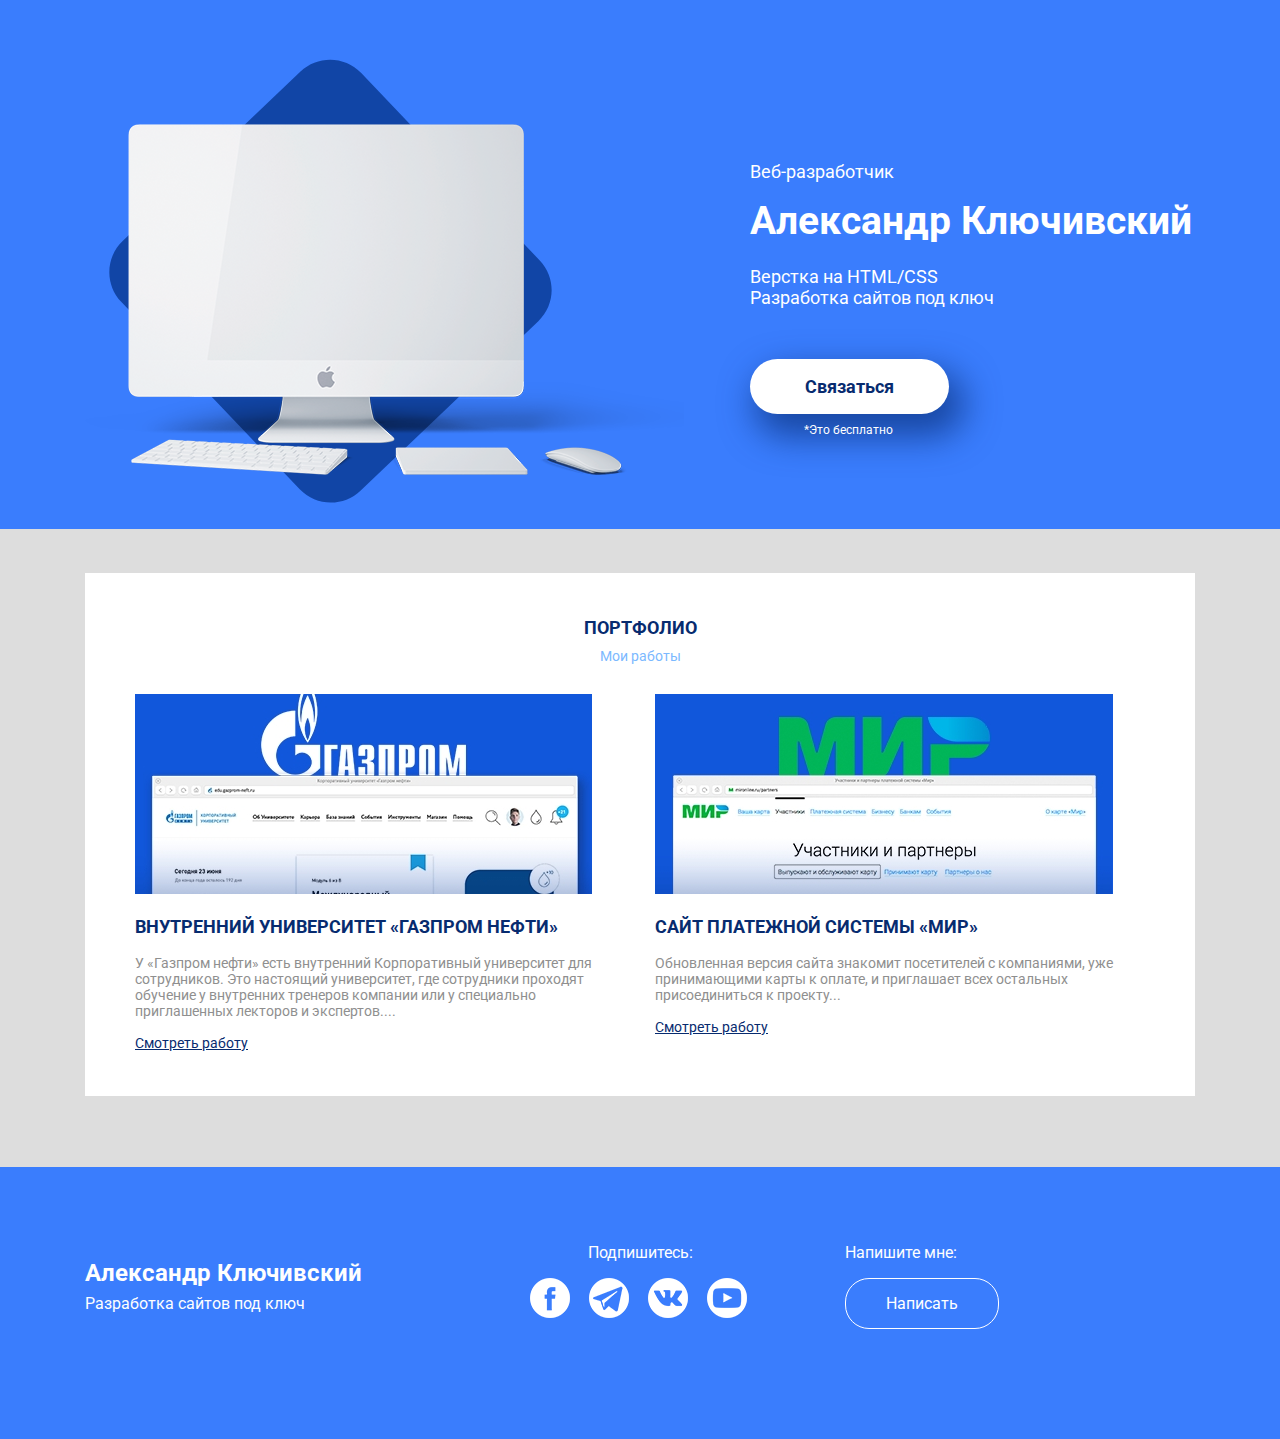
<file: index.html>
<!DOCTYPE html>
<html lang="en">
<head>
	  <!-- Важная техническая информация для браузера -->
		<meta charset="utf-8">
		<meta http-equiv="X-UA-Compatible" content="IE=edge">
		<meta name="viewport" content="width=device-width, initial-scale=1">

		<!-- Информация об Авторе и описание проекта -->
		<meta name="description" content="Сайт веб-разработчика Александра Ключивского">
		<meta name="auyhor" content="Александр Ключивский">

		<!-- Иконка, которая будет на вкладке в браузере -->
		<link rel="icon" href="/favicon.ico">
		<!-- Заголовок на вкладке в браузере -->
		<title>Александр Ключивский-создание сайтов </title>
		<!--Шрифты гугл-->
		<link href="https://fonts.googleapis.com/css?family=Roboto:400,700&amp;subset=cyrillic-ext" rel="stylesheet">

		<!-- Подключаем наш файл со стилями, который находится в папке css-->
		<link rel="stylesheet" href="css/bootstrap-grid.min.css">
		<link rel="stylesheet" href="css/style.css">
</head>

<body>
 <header>
 	<div class="container">
 		<div class="row">
 			<div class="col-lg-7">
 				<img  class="header-img" src="img/main.img.png" alt="Монитор">
 			</div>
 			<!-- /.col-7 -->
 			<div class="col-lg-5">
 				<p class="headerpretitle">Веб-разработчик</p>
 				<h1 class="header-title">Александр Ключивский</h1>
 				<p class="header-subtitle">
 					Верстка на HTML/CSS <br>
Разработка сайтов под ключ
 				</p>
 				<a href="https://vk.me/asdfghjkhg"
 				class="header-button">Связаться</a>
 				<p class="small">*Это бесплатно</p>
 			</div>
 			<!-- /.col-5 -->
 		</div>
 		<!-- /.row -->
 	</div>
 	<!-- /.container -->
 </header>

 <section class="portfolio">
 	<div class="container">
 		<div class="portfolio-block">
 		<h2 class="portfolio-title">ПОРТФОЛИО</h2>
 		<p class="portfolio-subtitle">Мои работы</p>
 		<div class="row">
 			<div class="col-md-6">
 				<div class="portfolio-col-1">
 				<img src="img/gaz.jpg" alt="Gazprom">
 				<h3>Внутренний университет «Газпром нефти»</h3>
 				<p class="portfolio-text">У «Газпром нефти» есть внутренний Корпоративный университет для сотрудников. Это настоящий университет, где сотрудники проходят обучение у внутренних тренеров компании или у специально приглашенных лекторов и экспертов....</p>
 				<a href="">Смотреть работу</a></div>
 			</div>
 			<div class="col-md-6">
 				<div class="portfolio-col-2"><img src="img/mir.jpg" alt="Mir">
 				<h3>Сайт платежной системы «Мир»</h3>
 				<p class="portfolio-text">Обновленная версия сайта знакомит посетителей с компаниями, уже принимающими карты к оплате, и приглашает всех остальных присоединиться к проекту...</p>
 				<a href="">Смотреть работу</a>
 			</div>
 				</div>
 		</div>
 	</div>
 	</div>
 	
 </section>

<footer>
	<div class="container">
		<div class="row">
			<div class="col-md-4">
				<h4 class="footer-avtor">Александр Ключивский </h4> 
				<p class="footer-text">Разработка сайтов под ключ</p>
			</div>
			<div class="col-md-4">
			<div class="social">
				<p class="footer-social">Подпишитесь:</p>
				<a href="#"><img src="img/social/facebook-logo-button.png" alt="Facebook"></a>
				<a href="#"><img src="img/social/telegram-symbol.png" alt="Telegram"></a>
				<a href="#"><img src="img/social/vk-social-logotype.png" alt="vk"></a>
				<a href="#"><img src="img/social/youtube-symbol.png" alt="Youtube"></a>
				<a href="#"></a>

			</div>
				
			</div>
			<div class="col-md-4">
				<div class="footer-cta-block"> 	
				<p class="footer-cta">Напишите мне:
				</p>
				<a href="https://vk.me/asdfghjkhg " class="footer-button">Написать</a> 

			</div>
					</div>
	</div>
	</div>
</footer>
</body>
</html>
</file>
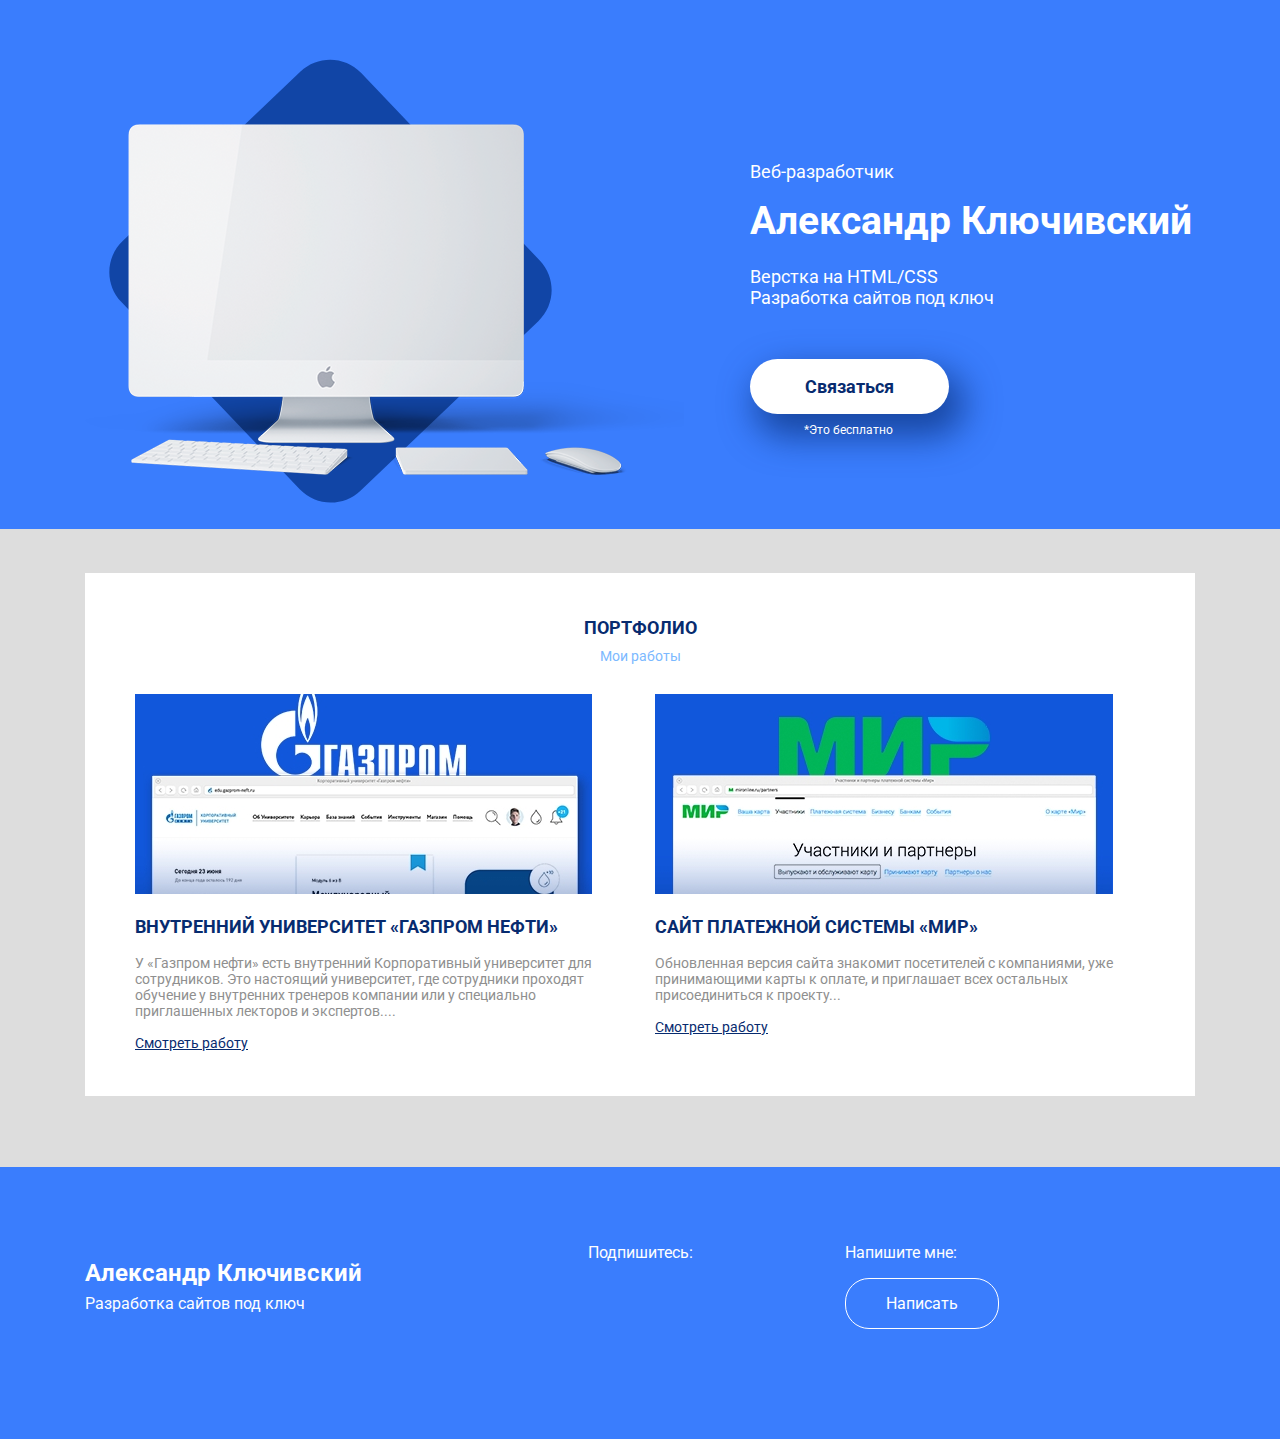
<file: website/index.html>
<!DOCTYPE html>
<html lang="en">
<head>
	  <!-- Важная техническая информация для браузера -->
		<meta charset="utf-8">
		<meta http-equiv="X-UA-Compatible" content="IE=edge">
		<meta name="viewport" content="width=device-width, initial-scale=1">

		<!-- Информация об Авторе и описание проекта -->
		<meta name="description" content="Сайт веб-разработчика Александра Ключивского">
		<meta name="auyhor" content="Александр Ключивский">

		<!-- Иконка, которая будет на вкладке в браузере -->
		<link rel="icon" href="/favicon.ico">
		<!-- Заголовок на вкладке в браузере -->
		<title>Александр Ключивский-создание сайтов </title>
		<!--Шрифты гугл-->
		<link href="https://fonts.googleapis.com/css?family=Roboto:400,700&amp;subset=cyrillic-ext" rel="stylesheet">

		<!-- Подключаем наш файл со стилями, который находится в папке css-->
		<link rel="stylesheet" href="css/bootstrap-grid.min.css">
		<link rel="stylesheet" href="css/style.css">
		<link rel="stylesheet" href="css/animate.css">
</head>

<body>
 <header>
 	<div class="container">
 		<div class="row">
 			<div class="col-lg-7">
 				<img  class="header-img wow fadeInLeftBig" src="img/main.img.png" alt="Монитор">
 			</div>
 			<!-- /.col-7 -->
 			<div class="col-lg-5">
 				<p class="headerpretitle wow fadeInRightBig" data-wow-delay="0.1s" >Веб-разработчик</p>
 				<h1 class="header-title wow fadeInRightBig"
 				data-wow-delay="0.2s"
 				>Александр Ключивский</h1>
 				<p class="header-subtitle wow fadeInRightBig"
 				data-wow-delay="0.3s">
 					Верстка на HTML/CSS <br>
Разработка сайтов под ключ
 				</p>
 				<a href="https://vk.me/asdfghjkhg"
 				class="header-button wow fadeInRightBig"
 				data-wow-delay="0.4s">Связаться</a>
 				<p class="small wow fadeInRightBig"     
 				 data-wow-delay="0.5s" >*Это бесплатно</p>
 			</div>
 			<!-- /.col-5 -->
 		</div>
 		<!-- /.row -->
 	</div>
 	<!-- /.container -->
 </header>

 <section class="portfolio">
 	<div class="container">
 		<div class="portfolio-block wow fadeInUp">
 		<h2 class="portfolio-title">ПОРТФОЛИО</h2>
 		<p class="portfolio-subtitle">Мои работы</p>
 		<div class="row">
 			<div class="col-md-6">
 				<div class="portfolio-col-1">
 				<img src="img/gaz.jpg" alt="Gazprom">
 				<h3>Внутренний университет «Газпром нефти»</h3>
 				<p class="portfolio-text">У «Газпром нефти» есть внутренний Корпоративный университет для сотрудников. Это настоящий университет, где сотрудники проходят обучение у внутренних тренеров компании или у специально приглашенных лекторов и экспертов....</p>
 				<a href="">Смотреть работу</a></div>
 			</div>
 			<div class="col-md-6">
 				<div class="portfolio-col-2"><img src="img/mir.jpg" alt="Mir">
 				<h3>Сайт платежной системы «Мир»</h3>
 				<p class="portfolio-text">Обновленная версия сайта знакомит посетителей с компаниями, уже принимающими карты к оплате, и приглашает всех остальных присоединиться к проекту...</p>
 				<a href="">Смотреть работу</a>
 			</div>
 				</div>
 		</div>
 	</div>
 	</div>
 	
 </section>

<footer>
	<div class="container">
		<div class="row">
			<div class="col-md-4">
				<h4 class="footer-avtor">Александр Ключивский </h4> 
				<p class="footer-text">Разработка сайтов под ключ</p>
			</div>
			<div class="col-md-4">
			<div class="social">
				<p class="footer-social">Подпишитесь:</p>
				<a href="#"><img class="wow bounceInDown" data-wow-delay="0.1s" src="img/social/facebook-logo-button.png" alt="Facebook"></a>
				<a href="#"><img class="wow bounceInDown" data-wow-delay="0.2s" src="img/social/telegram-symbol.png" alt="Telegram"></a>
				<a href="#"><img class="wow bounceInDown" data-wow-delay="0.3s" src="img/social/vk-social-logotype.png" alt="vk"></a>
				<a href="#"><img class="wow bounceInDown" data-wow-delay="0.4s" src="img/social/youtube-symbol.png" alt="Youtube"></a>
				<a href="#"></a>

			</div>
				
			</div>
			<div class="col-md-4">
				<div class="footer-cta-block"> 	
				<p class="footer-cta">Напишите мне:
				</p>
				<a href="https://vk.me/asdfghjkhg " class="footer-button">Написать</a> 

			</div>
					</div>
	</div>
	</div>
</footer>
<script src="js/wow.min.js"></script>
<script>
	new WOW().init();
</script>
</body>
</html>
</file>
<file: css/style.css>
body{
margin: 0;
font-family: 'Roboto';
}
img{
	max-width: 100%;
}
header{
	padding-top: 59px;
	background-color: #3a7dfd;
	color: #fff;
	padding-bottom: 22px;
	}
	.headerpretitle{
		font-size: 18px;
		margin-top: 102px;
	}
.header-title{
font-size: 39px;
font-weight: 700;
line-height: 36.81px;
margin-top: 21px;

}
.header-subtitle{
font-size: 18px;
margin-top: 20px;
}
.header-button{
	display: inline-block;
	text-decoration: none;
box-shadow: 10px 17px 34px 6px rgba(18, 61, 145, 0.83);
border-radius: 50px;
background-color: #ffffff;
color: #072b6f;
font-size: 18px;
font-weight: 700;
padding-top: 17px;
padding-left: 55px;
padding-right: 55px;
padding-bottom: 17px;
margin-top: 33px;
}
.small{
	margin-top: 9px;
	padding-left: 54px;
	padding-right: 55px;
	font-size: 12px;
	font-weight: 400;
}
.portfolio {
	background-color: #dddddd;
	padding-top: 44px;
	padding-bottom: 71px;
}
.portfolio-block{
	background-color: #fff;
	padding-top: 29px;
	padding-bottom: 44px;

}
.portfolio-title{
font-size: 18px;
font-weight: 700;
font-size: 18px;
font-weight: 700;
color: #072b6f;
margin-bottom: 10px;
}

.portfolio-title, .portfolio-subtitle{
	text-align: center;
}
.portfolio-col-1{
	padding-left: 50px;
	
}
.portfolio-col-2{

	padding-right: 50px;
}
.portfolio-block h3{
	color: #072b6f;
font-size: 18px;
font-weight: 700;
text-transform: uppercase;
}
.portfolio-text{
color: #8f8f8f;
font-size: 14px;
font-weight: 400;
}
.portfolio-block a{
color: #072b6f;
font-size: 14px;
font-weight: 400;
text-decoration: underline;
}
.portfolio-subtitle{
	font-weight: 400;
	font-size: 14px;
	color: #7bb9ff;
     margin-top: 10px;
     margin-bottom: 30px;
}
footer{
	background-color: #3a7dfd;
	color: #fefefe;
	padding-top: 60px;
	padding-bottom: 110px;
}
.footer-button{
	display: inline-block;
	text-decoration: none;
	background-color: transparent;

border-radius: 24px;
border: 1px solid #ffffff;
color: #fff
text-align:center;
padding: 15px 40px;
color: #fff
}
.footer-avtor{
	font-size: 24px;
	margin-bottom: 7px; 
}
.footer-text{
	margin-top: 0;
}
.social{
	text-align: center;

}
.social a {
	display: inline-block;
	padding-left:15px;
}
@media (max-width: 1200px){
	.headerpretitle{
		margin-top: 60px;
}
}
@media (max-width: 900px) {
	.header-img{
		display:none;
	}
	.headerpretitle{
		margin-top: 10px;
	}
	.footer-avtor{
	font-size: 18px;
	}
	.footer-text{
	font-size: 14px;
}
.social{
	margin-left: 5px;
	margin-right: 5px;
}
.social img {
	width: 30px;
}
.footer-button{
	font-size: 14px;
	padding: 11px 30px;
	text-align: center;
	
}
}
@media (max-width: 760px) {
 	.portfolio-col-1{
 		padding-left: 25px;
 		padding-right: 20px;
 		margin-bottom: 40px;
 	}
	.portfolio-col-2{
 		padding-left: 25px;
 		padding-right: 20px;
 	}
 	.footer-avtor, .footer-text,.footer-cta-block {
	text-align: center;
	}
			
}
</file>
<file: website/css/style.css>
body{
margin: 0;
font-family: 'Roboto';
}
img{
	max-width: 100%;
}
header{
	padding-top: 59px;
	background-color: #3a7dfd;
	color: #fff;
	padding-bottom: 22px;
	}
	.headerpretitle{
		font-size: 18px;
		margin-top: 102px;
	}
.header-title{
font-size: 39px;
font-weight: 700;
line-height: 36.81px;
margin-top: 21px;

}
.header-subtitle{
font-size: 18px;
margin-top: 20px;
}
.header-button{
	display: inline-block;
	text-decoration: none;
box-shadow: 10px 17px 34px 6px rgba(18, 61, 145, 0.83);
border-radius: 50px;
background-color: #ffffff;
color: #072b6f;
font-size: 18px;
font-weight: 700;
padding-top: 17px;
padding-left: 55px;
padding-right: 55px;
padding-bottom: 17px;
margin-top: 33px;
-webkit-transition: 0.2s;
-o-transition: 0.2s;
transition: 0.2s;
}
.header-button:hover{
	box-shadow:none;
}

.small{
	margin-top: 9px;
	padding-left: 54px;
	padding-right: 55px;
	font-size: 12px;
	font-weight: 400;
}
.portfolio {
	background-color: #dddddd;
	padding-top: 44px;
	padding-bottom: 71px;
}
.portfolio-block{
	background-color: #fff;
	padding-top: 29px;
	padding-bottom: 44px;

}
.portfolio-title{
font-size: 18px;
font-weight: 700;
font-size: 18px;
font-weight: 700;
color: #072b6f;
margin-bottom: 10px;
}

.portfolio-title, .portfolio-subtitle{
	text-align: center;
}
.portfolio-col-1{
	padding-left: 50px;
	
}
.portfolio-col-2{

	padding-right: 50px;
}
.portfolio-block h3{
	color: #072b6f;
font-size: 18px;
font-weight: 700;
text-transform: uppercase;
}
.portfolio-text{
color: #8f8f8f;
font-size: 14px;
font-weight: 400;
}
.portfolio-block a{
color: #072b6f;
font-size: 14px;
font-weight: 400;
text-decoration: underline;
}
.portfolio-subtitle{
	font-weight: 400;
	font-size: 14px;
	color: #7bb9ff;
     margin-top: 10px;
     margin-bottom: 30px;
}
footer{
	background-color: #3a7dfd;
	color: #fefefe;
	padding-top: 60px;
	padding-bottom: 110px;
}
.footer-button{
	display: inline-block;
	text-decoration: none;
	background-color: transparent;

border-radius: 24px;
border: 1px solid #ffffff;
color: #fff
text-align:center;
padding: 15px 40px;
color: #fff
}
.footer-button:hover{
	background-color: #fff;
	color: #3a7dfd;
	-webkit-transition: 0.2s;
	-o-transition: 0.2s;
	transition: 0.2s ;

}
.footer-avtor{
	font-size: 24px;
	margin-bottom: 7px; 
}
.footer-text{
	margin-top: 0;
}
.social{
	text-align: center;

}
.social a {
	display: inline-block;
	padding-left:15px;
}
@media (max-width: 1200px){
	.headerpretitle{
		margin-top: 60px;
}
}
@media (max-width: 900px) {
	.header-img{
		display:none;
	}
	.headerpretitle{
		margin-top: 10px;
	}
	.footer-avtor{
	font-size: 18px;
	}
	.footer-text{
	font-size: 14px;
}
.social{
	margin-left: 5px;
	margin-right: 5px;
}
.social img {
	width: 30px;
}
.footer-button{
	font-size: 14px;
	padding: 11px 30px;
	text-align: center;
	
}
}
@media (max-width: 760px) {
 	.portfolio-col-1{
 		padding-left: 25px;
 		padding-right: 20px;
 		margin-bottom: 40px;
 	}
	.portfolio-col-2{
 		padding-left: 25px;
 		padding-right: 20px;
 	}
 	.footer-avtor, .footer-text,.footer-cta-block {
	text-align: center;
	}
			
}
</file>
